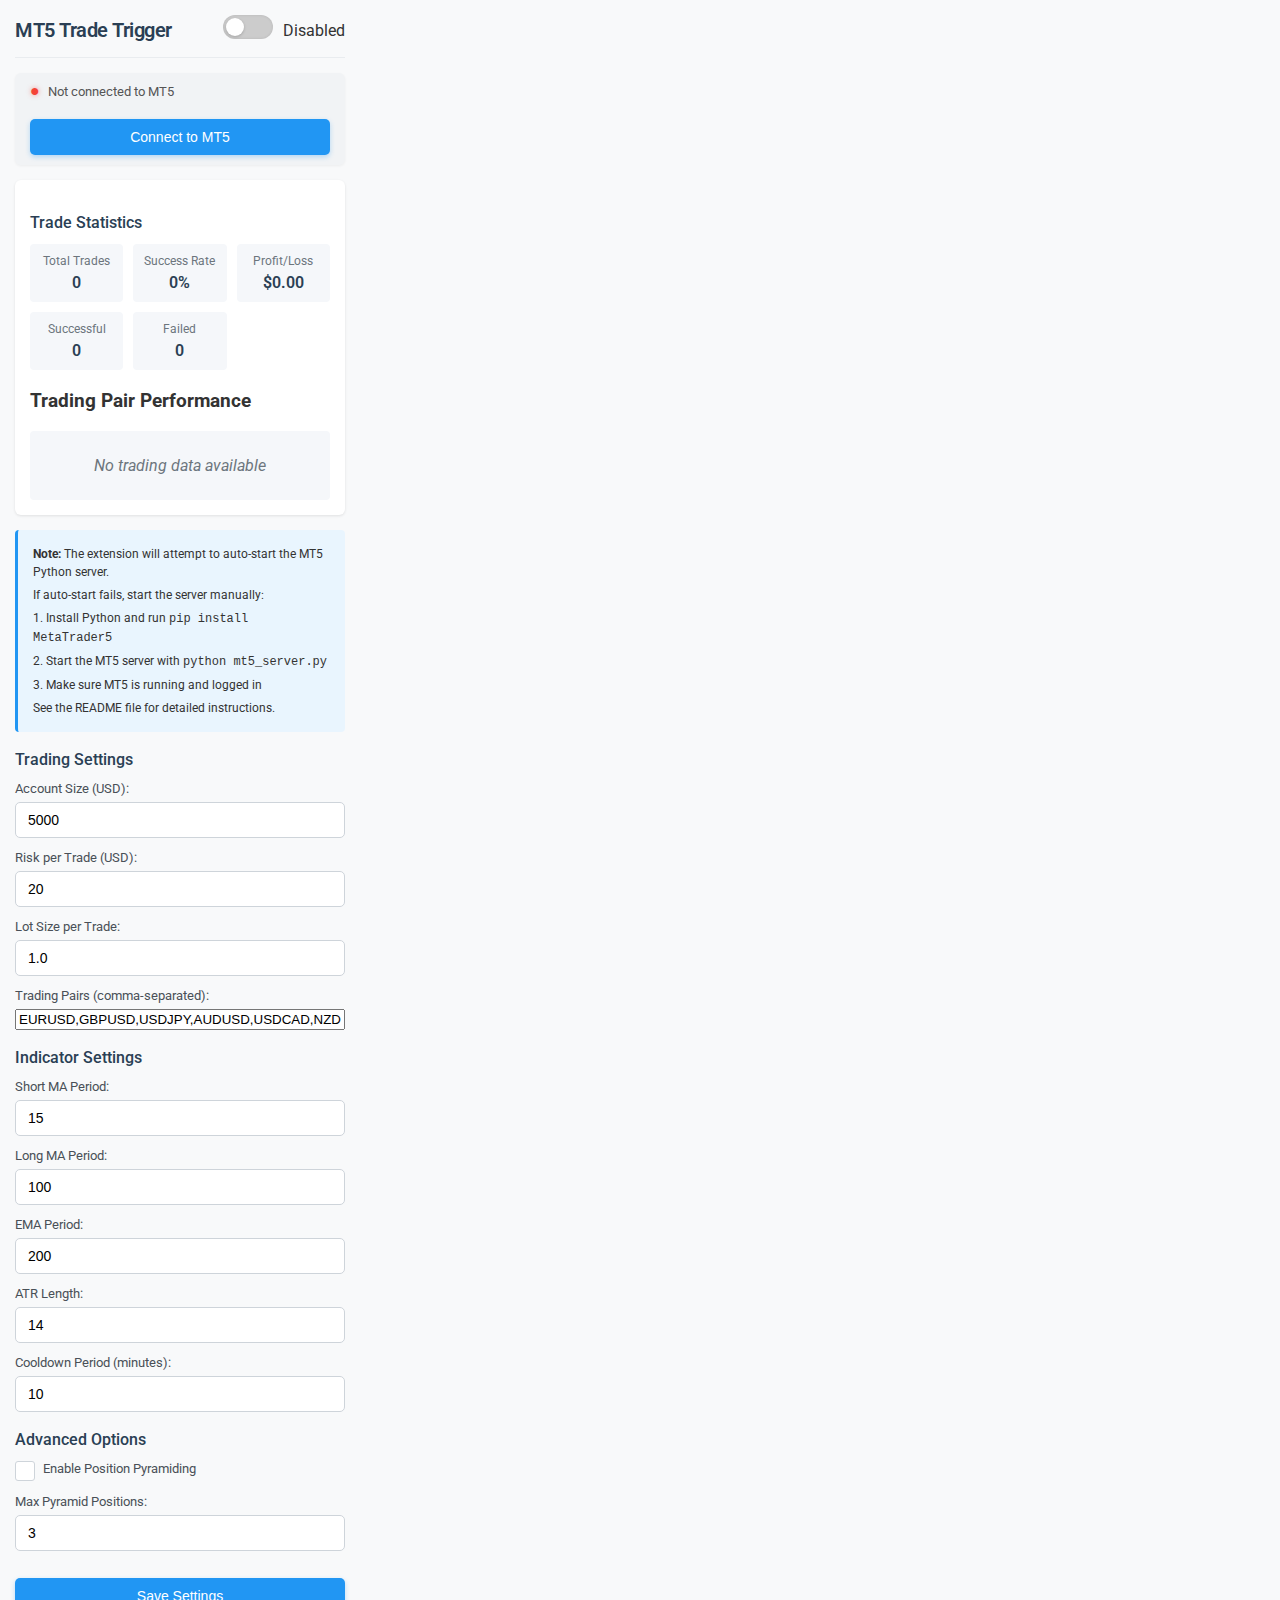
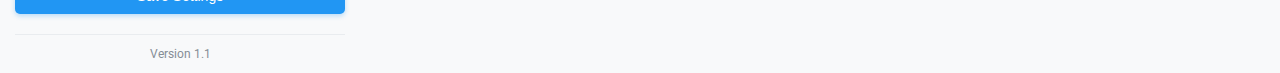
<file: popup.html>
<!DOCTYPE html>
<html>
<head>
  <title>MT5 Trade Trigger</title>
  <link rel="stylesheet" href="popup.css">
  <link href="https://fonts.googleapis.com/css2?family=Roboto:wght@400;500;700&display=swap" rel="stylesheet">
</head>
<body>
  <div class="container">
    <div class="header">
      <h1>MT5 Trade Trigger</h1>
      <div class="switch-container">
        <label class="switch">
          <input type="checkbox" id="enabledSwitch">
          <span class="slider round"></span>
        </label>
        <span id="statusText">Disabled</span>
      </div>
    </div>
    
    <div class="connection-status">
      <div class="status-indicator">
        <span id="connectionIcon" class="status-icon disconnected">&#9679;</span>
        <span id="connectionStatus">Not connected to MT5</span>
      </div>
    </div>
    
    <div id="statistics" class="statistics-container">
      <h2>Trade Statistics</h2>
      <div class="statistics-grid">
        <div class="statistic-item">
          <div class="stat-label">Total Trades</div>
          <div id="totalTrades" class="stat-value">0</div>
        </div>
        <div class="statistic-item">
          <div class="stat-label">Success Rate</div>
          <div id="winRate" class="stat-value">0%</div>
        </div>
        <div class="statistic-item">
          <div class="stat-label">Profit/Loss</div>
          <div id="profitLoss" class="stat-value">$0.00</div>
        </div>
        <div class="statistic-item">
          <div class="stat-label">Successful</div>
          <div id="successfulTrades" class="stat-value">0</div>
        </div>
        <div class="statistic-item">
          <div class="stat-label">Failed</div>
          <div id="failedTrades" class="stat-value">0</div>
        </div>
      </div>
      
      <div class="pair-statistics">
        <h3>Trading Pair Performance</h3>
        <div id="pairStatsContainer" class="pair-stats-container">
          <div class="no-data">No trading data available</div>
        </div>
      </div>
    </div>
    
    <div class="python-setup-info">
      <p><strong>Note:</strong> The extension will attempt to auto-start the MT5 Python server.</p>
      <p>If auto-start fails, start the server manually:</p>
      <p>1. Install Python and run <code>pip install MetaTrader5</code></p>
      <p>2. Start the MT5 server with <code>python mt5_server.py</code></p>
      <p>3. Make sure MT5 is running and logged in</p>
      <p>See the README file for detailed instructions.</p>
    </div>
    
    <div class="settings-container">
      <h2>Trading Settings</h2>
      <div class="setting-group">
        <label for="accountSize">Account Size (USD):</label>
        <input type="number" id="accountSize" min="1" value="5000">
      </div>
      
      <div class="setting-group">
        <label for="riskPerTrade">Risk per Trade (USD):</label>
        <input type="number" id="riskPerTrade" min="1" value="20">
      </div>
      
      <div class="setting-group">
        <label for="lotSizePerTrade">Lot Size per Trade:</label>
        <input type="number" id="lotSizePerTrade" min="0.01" step="0.01" value="1.0">
      </div>
      
      <div class="setting-group">
        <label for="tradingPairs">Trading Pairs (comma-separated):</label>
        <input type="text" id="tradingPairs" value="EURUSD,GBPUSD,USDJPY,AUDUSD,USDCAD,NZDUSD">
      </div>
      
      <h2>Indicator Settings</h2>
      <div class="setting-group">
        <label for="shortMAPeriod">Short MA Period:</label>
        <input type="number" id="shortMAPeriod" min="1" value="15">
      </div>
      
      <div class="setting-group">
        <label for="longMAPeriod">Long MA Period:</label>
        <input type="number" id="longMAPeriod" min="1" value="100">
      </div>
      
      <div class="setting-group">
        <label for="emaPeriod">EMA Period:</label>
        <input type="number" id="emaPeriod" min="1" value="200">
      </div>
      
      <div class="setting-group">
        <label for="atrLength">ATR Length:</label>
        <input type="number" id="atrLength" min="1" value="14">
      </div>
      
      <div class="setting-group">
        <label for="cooldownPeriod">Cooldown Period (minutes):</label>
        <input type="number" id="cooldownPeriod" min="1" value="10">
      </div>
      
      <h2>Advanced Options</h2>
      <div class="setting-group checkbox-group">
        <label class="checkbox-container">
          <input type="checkbox" id="enablePyramiding">
          <span class="checkmark"></span>
          Enable Position Pyramiding
        </label>
      </div>
      
      <div class="setting-group">
        <label for="maxPyramidPositions">Max Pyramid Positions:</label>
        <input type="number" id="maxPyramidPositions" min="1" max="10" value="3">
      </div>
      
      <button id="saveSettings" class="btn primary-btn">Save Settings</button>
    </div>
    
    <div class="footer">
      <div class="version">Version 1.1</div>
    </div>
  </div>
  
  <script src="popup.js"></script>
</body>
</html>
</file>
<file: popup.css>
body {
  font-family: 'Roboto', 'Segoe UI', Tahoma, Geneva, Verdana, sans-serif;
  margin: 0;
  padding: 0;
  width: 360px;
  background-color: #f8f9fa;
  color: #333;
}

.container {
  padding: 15px;
}

.header {
  display: flex;
  justify-content: space-between;
  align-items: center;
  border-bottom: 1px solid #e9ecef;
  padding-bottom: 12px;
  margin-bottom: 15px;
}

h1 {
  font-size: 20px;
  margin: 0;
  font-weight: 600;
  color: #2a3f54;
  letter-spacing: -0.5px;
}

h2 {
  font-size: 16px;
  margin: 18px 0 12px;
  color: #2a3f54;
  font-weight: 500;
}

.switch-container {
  display: flex;
  align-items: center;
  gap: 10px;
}

.switch {
  position: relative;
  display: inline-block;
  width: 50px;
  height: 24px;
}

.switch input {
  opacity: 0;
  width: 0;
  height: 0;
}

.slider {
  position: absolute;
  cursor: pointer;
  top: 0;
  left: 0;
  right: 0;
  bottom: 0;
  background-color: #ccc;
  transition: .3s;
  box-shadow: inset 0 0 3px rgba(0,0,0,0.1);
}

.slider:before {
  position: absolute;
  content: "";
  height: 18px;
  width: 18px;
  left: 3px;
  bottom: 3px;
  background-color: white;
  transition: .3s;
  box-shadow: 0 1px 3px rgba(0,0,0,0.2);
}

input:checked + .slider {
  background-color: #2196F3;
}

input:checked + .slider:before {
  transform: translateX(26px);
}

.slider.round {
  border-radius: 24px;
}

.slider.round:before {
  border-radius: 50%;
}

.connection-status {
  background-color: #f1f3f5;
  padding: 10px 15px;
  border-radius: 6px;
  margin-bottom: 15px;
  box-shadow: 0 1px 3px rgba(0,0,0,0.05);
  display: flex;
  flex-direction: column;
  gap: 10px;
}

.status-indicator {
  display: flex;
  align-items: center;
  gap: 8px;
  font-size: 13px;
  color: #555;
}

.status-icon {
  font-size: 16px;
  line-height: 1;
}

.status-icon.connected {
  color: #4CAF50;
  text-shadow: 0 0 5px rgba(76, 175, 80, 0.5);
}

.status-icon.disconnected {
  color: #F44336;
  text-shadow: 0 0 5px rgba(244, 67, 54, 0.5);
}

.connected {
  color: #4CAF50;
  font-weight: 500;
}

.disconnected {
  color: #F44336;
  font-weight: 500;
}

.enabled {
  color: #4CAF50;
  font-weight: 500;
}

.disabled {
  color: #F44336;
  font-weight: 500;
}

.settings-container {
  margin-top: 15px;
}

.setting-group {
  margin-bottom: 12px;
  display: flex;
  flex-direction: column;
}

label {
  font-size: 13px;
  margin-bottom: 6px;
  color: #495057;
}

input[type="number"] {
  padding: 9px 12px;
  border: 1px solid #ced4da;
  border-radius: 5px;
  font-size: 14px;
  transition: border-color 0.2s, box-shadow 0.2s;
  background-color: #fff;
}

input[type="number"]:focus {
  border-color: #80bdff;
  outline: 0;
  box-shadow: 0 0 0 0.2rem rgba(0, 123, 255, 0.25);
}

.checkbox-group {
  margin: 12px 0;
}

.checkbox-container {
  display: flex;
  align-items: center;
  position: relative;
  padding-left: 28px;
  cursor: pointer;
  font-size: 13px;
  user-select: none;
  color: #495057;
}

.checkbox-container input {
  position: absolute;
  opacity: 0;
  cursor: pointer;
  height: 0;
  width: 0;
}

.checkmark {
  position: absolute;
  top: 0;
  left: 0;
  height: 18px;
  width: 18px;
  background-color: #fff;
  border: 1px solid #ced4da;
  border-radius: 3px;
}

.checkbox-container:hover input ~ .checkmark {
  background-color: #f1f3f5;
}

.checkbox-container input:checked ~ .checkmark {
  background-color: #2196F3;
  border-color: #2196F3;
}

.checkmark:after {
  content: "";
  position: absolute;
  display: none;
}

.checkbox-container input:checked ~ .checkmark:after {
  display: block;
}

.checkbox-container .checkmark:after {
  left: 6px;
  top: 3px;
  width: 4px;
  height: 8px;
  border: solid white;
  border-width: 0 2px 2px 0;
  transform: rotate(45deg);
}

.btn {
  border: none;
  padding: 10px 16px;
  text-align: center;
  font-size: 14px;
  cursor: pointer;
  border-radius: 5px;
  font-weight: 500;
  width: 100%;
  margin-top: 15px;
  transition: all 0.2s;
}

.primary-btn {
  background-color: #2196F3;
  color: white;
  box-shadow: 0 2px 5px rgba(33, 150, 243, 0.3);
}

.primary-btn:hover {
  background-color: #0d8bf2;
  box-shadow: 0 4px 8px rgba(33, 150, 243, 0.4);
}

.success {
  background-color: #4CAF50 !important;
  box-shadow: 0 2px 5px rgba(76, 175, 80, 0.3) !important;
}

.error {
  background-color: #F44336 !important;
  box-shadow: 0 2px 5px rgba(244, 67, 54, 0.3) !important;
}

.footer {
  margin-top: 20px;
  padding-top: 12px;
  border-top: 1px solid #e9ecef;
  font-size: 12px;
  color: #868e96;
  text-align: center;
}

.error-toast {
  position: fixed;
  bottom: 20px;
  left: 50%;
  transform: translateX(-50%);
  background-color: #f44336;
  color: white;
  padding: 10px 15px;
  border-radius: 4px;
  font-size: 13px;
  box-shadow: 0 3px 10px rgba(0, 0, 0, 0.2);
  z-index: 1000;
  animation: fadeIn 0.3s;
}

.error-toast.success {
  background-color: #4CAF50;
}

.fade-out {
  opacity: 0;
  transition: opacity 0.3s;
}

@keyframes fadeIn {
  from { opacity: 0; transform: translate(-50%, 20px); }
  to { opacity: 1; transform: translate(-50%, 0); }
}

.python-setup-info {
  background-color: #e9f5fe;
  border-left: 3px solid #2196F3;
  padding: 10px 15px;
  margin: 15px 0;
  border-radius: 4px;
  font-size: 12px;
  line-height: 1.5;
}

.python-setup-info p {
  margin: 5px 0;
}

.python-setup-info a {
  color: #2196F3;
  text-decoration: none;
}

.python-setup-info a:hover {
  text-decoration: underline;
}
.statistics-container {
  background-color: #fff;
  border-radius: 6px;
  box-shadow: 0 1px 3px rgba(0, 0, 0, 0.1);
  margin: 15px 0;
  padding: 15px;
}

.statistics-grid {
  display: grid;
  grid-template-columns: repeat(3, 1fr);
  gap: 10px;
  margin-top: 10px;
}

.statistic-item {
  background-color: #f5f7fa;
  border-radius: 4px;
  padding: 10px;
  text-align: center;
}

.stat-label {
  font-size: 12px;
  color: #6c757d;
  margin-bottom: 5px;
}

.stat-value {
  font-size: 16px;
  font-weight: 600;
  color: #2a3f54;
}

.profit {
  color: #4CAF50;
}

.loss {
  color: #F44336;
}

.pair-statistics {
  margin-top: 20px;
}

.pair-stats-container {
  max-height: 150px;
  overflow-y: auto;
  margin-top: 10px;
  background-color: #f5f7fa;
  border-radius: 4px;
  padding: 10px;
}

.pair-stat-item {
  display: flex;
  justify-content: space-between;
  padding: 8px 0;
  border-bottom: 1px solid #e9ecef;
}

.pair-stat-item:last-child {
  border-bottom: none;
}

.pair-name {
  font-weight: 500;
  color: #2a3f54;
}

.pair-metrics {
  display: flex;
  gap: 10px;
}

.pair-metric {
  font-size: 12px;
  padding: 2px 6px;
  border-radius: 3px;
  background-color: #e9ecef;
}

.no-data {
  text-align: center;
  color: #6c757d;
  font-style: italic;
  padding: 15px;
}
</file>
